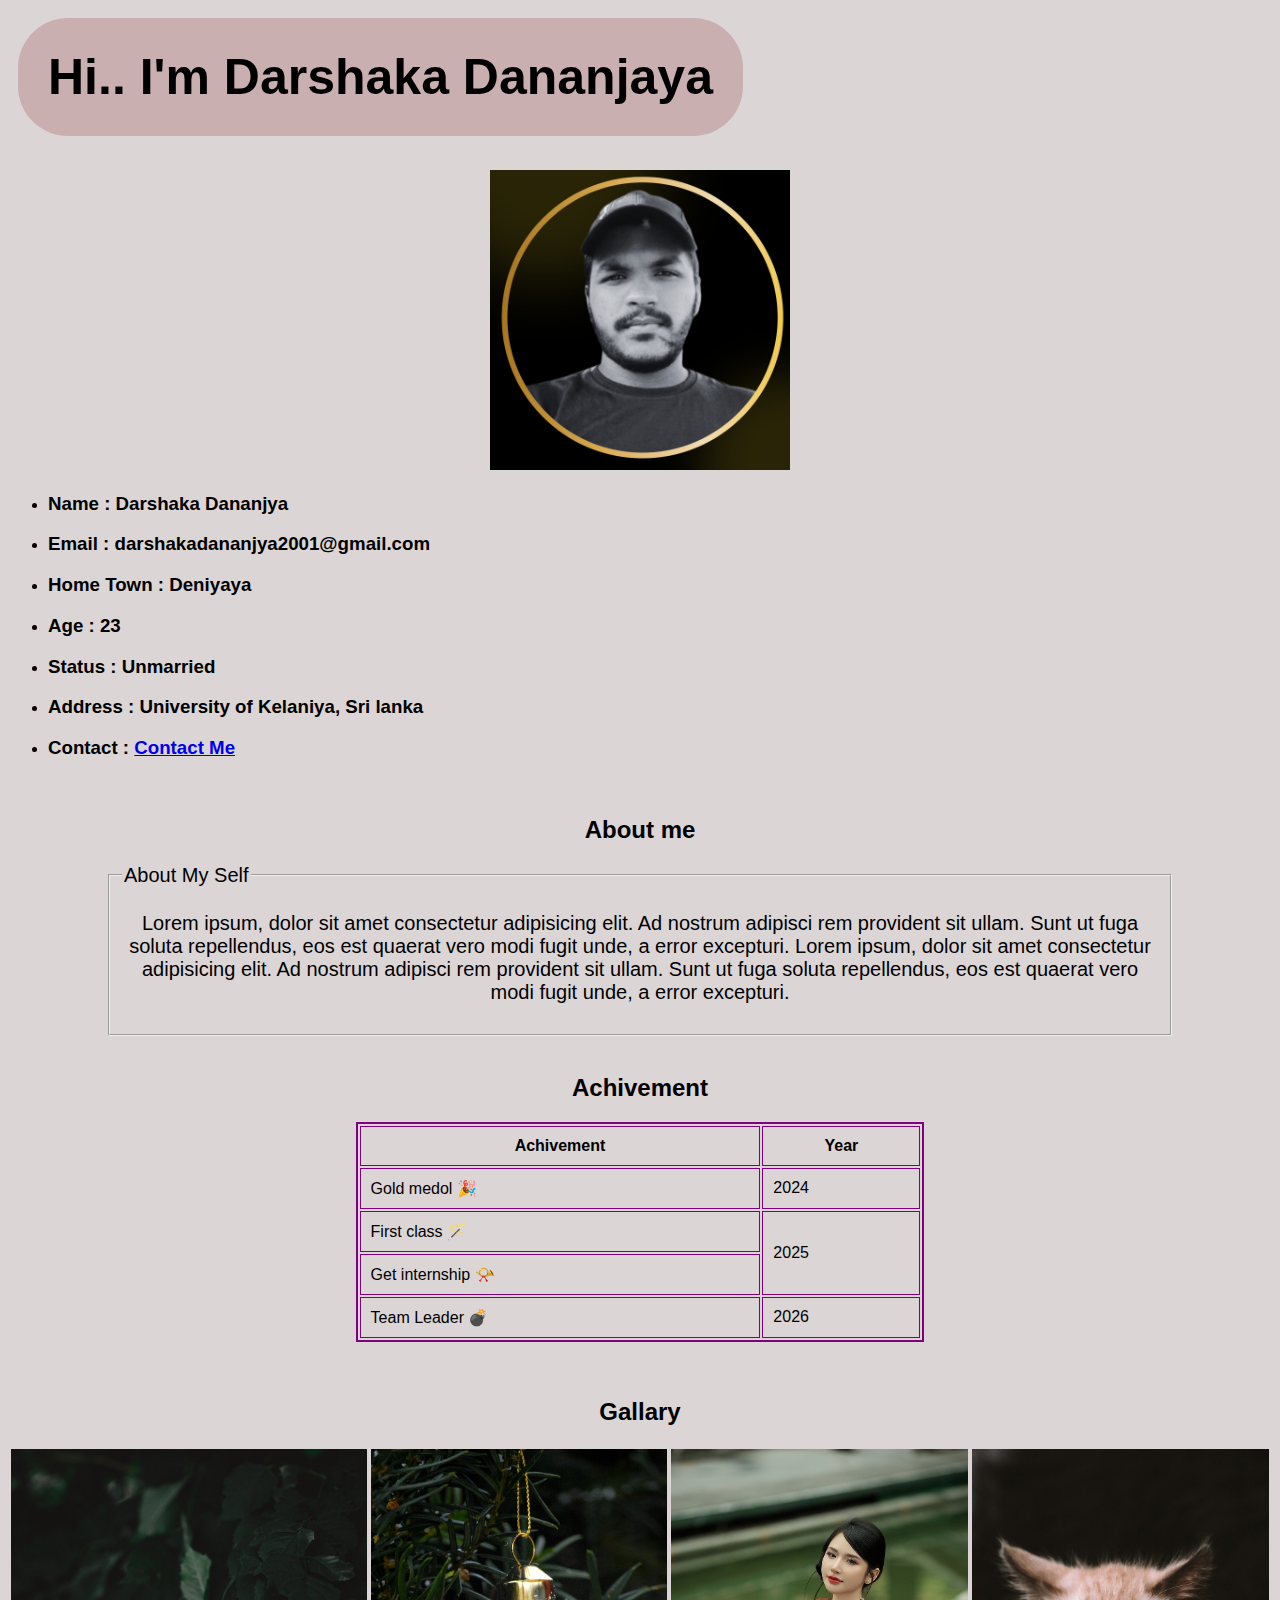
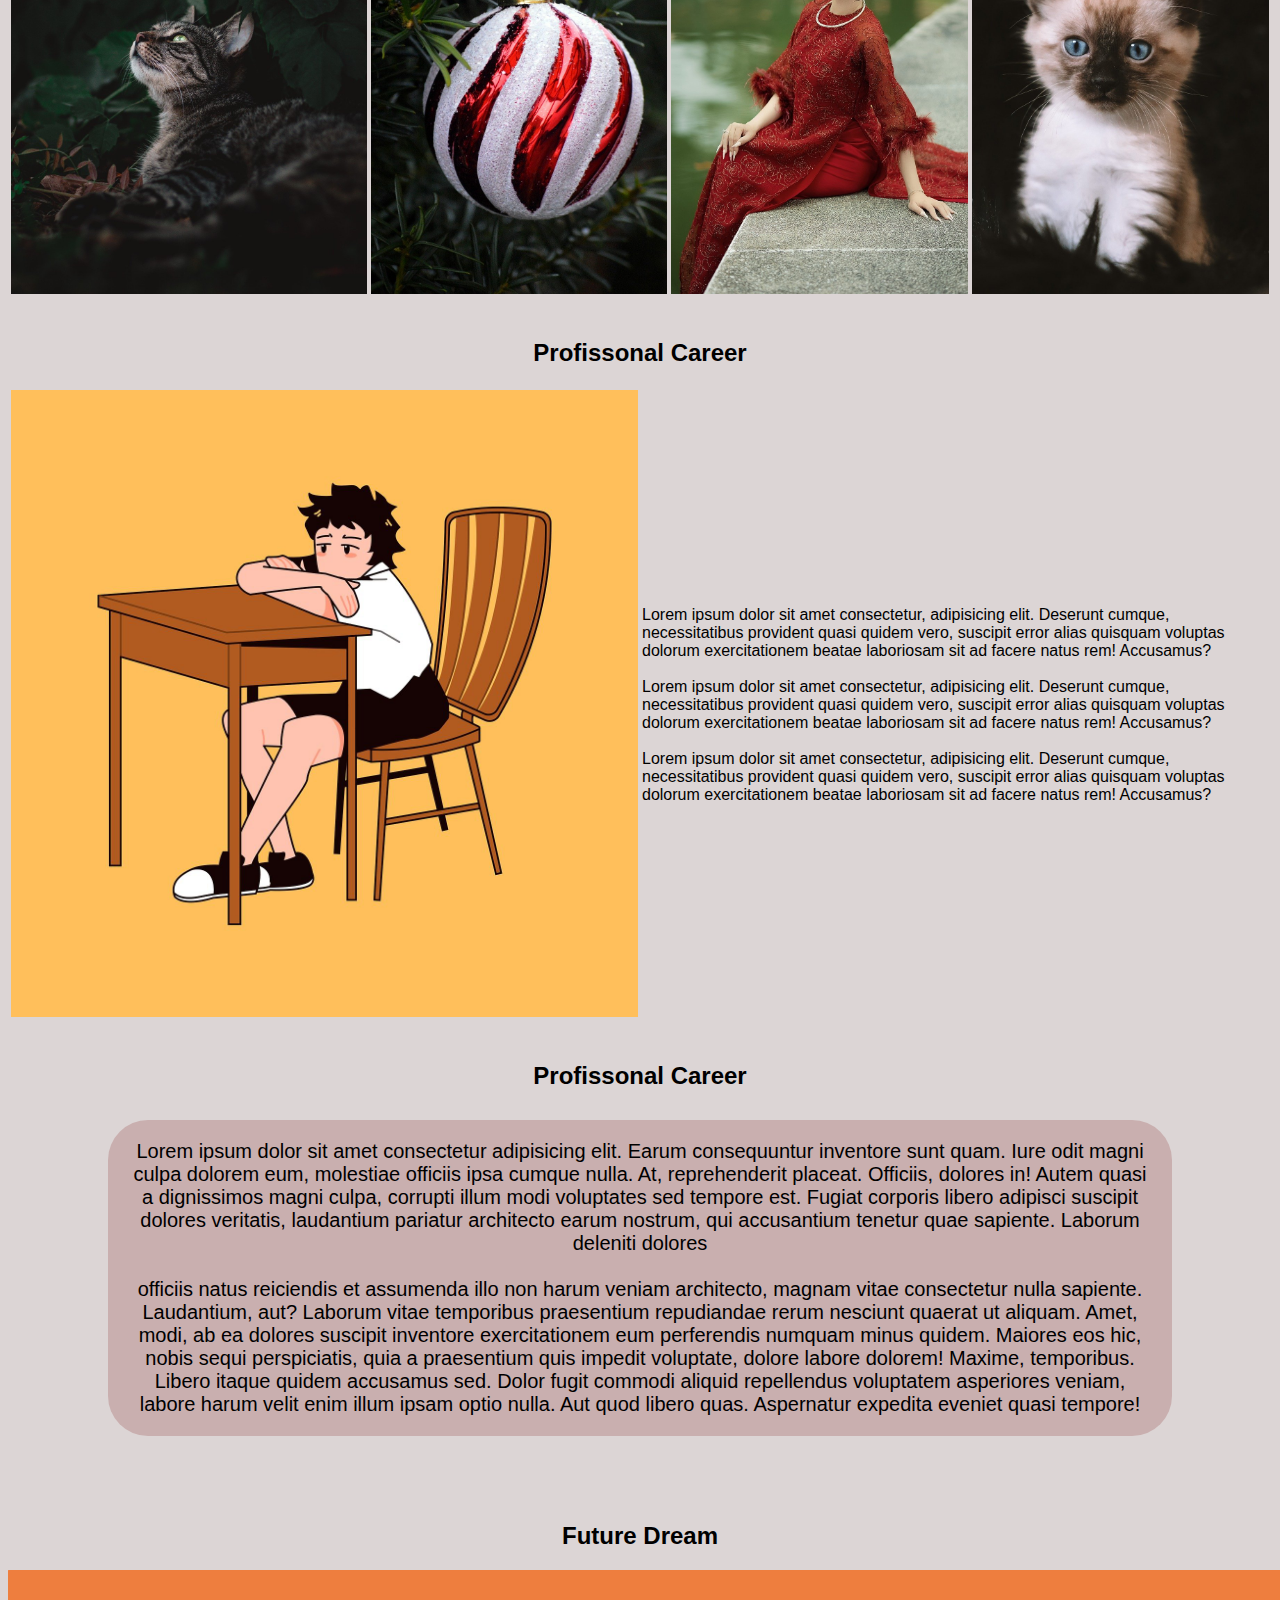
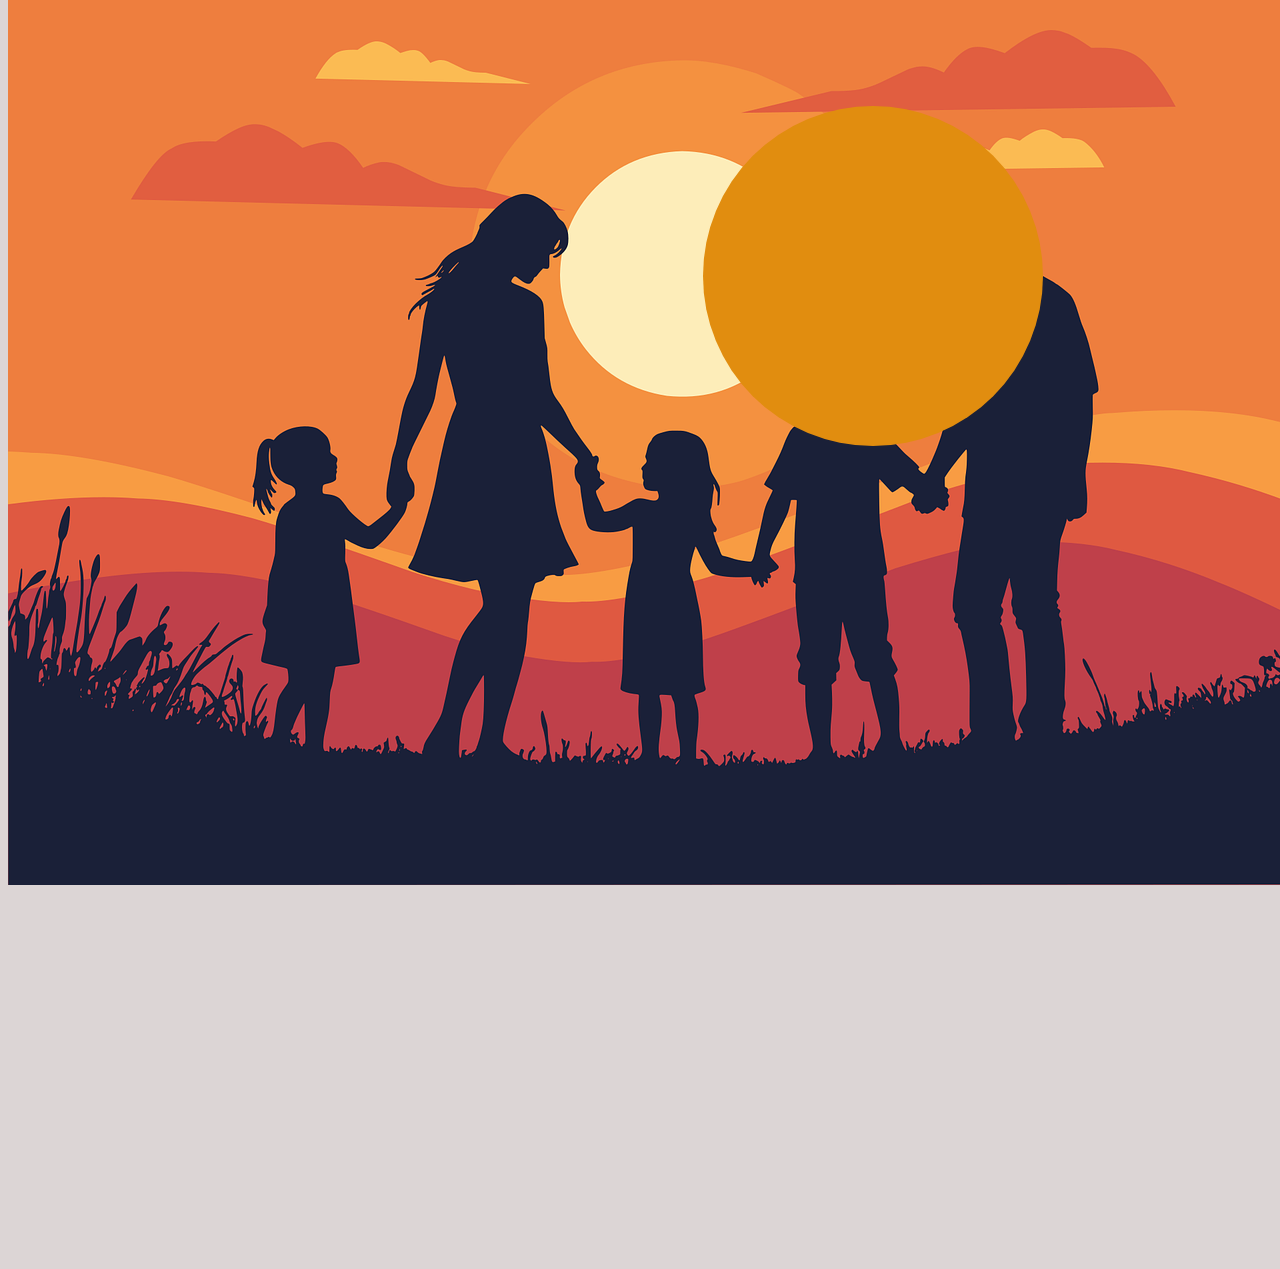
<file: Portfolio Project/index.html>
<!DOCTYPE html>
<html>
  <head>
    <link rel="stylesheet" href="style.css">
  </head>
  <body>
    <center>
        <div>
            <h1 class="h1">Hi.. I'm Darshaka Dananjaya</h1>
        </div>
      <br />
      <br />
      <br />
      <br />
      <br />
      <br />
      <br />
      <br />
      <br />
      <img src="images/image1.jpeg" alt="my pic" height="300" width="300" />
    </center>
    <ul>
      <li><h3>Name : Darshaka Dananjya</h3></li>
      <li><h3>Email : darshakadananjya2001@gmail.com</h3></li>
      <li><h3>Home Town : Deniyaya</h3></li>
      <li><h3>Age : 23</h3></li>
      <li><h3>Status : Unmarried</h3></li>
      <li><h3>Address : University of Kelaniya, Sri lanka</h3></li>
      <li><h3>Contact : <a id="contact" href="archivement.html">Contact Me</a></h3></li>

    </ul>
    <br />
    <center>
      <h2>About me</h2>
      <fieldset id="about-me">
        <legend style="font-size: 20px">About My Self</legend>
        <p style="font-size: 20px">
          Lorem ipsum, dolor sit amet consectetur adipisicing elit. Ad nostrum
          adipisci rem provident sit ullam. Sunt ut fuga soluta repellendus, eos
          est quaerat vero modi fugit unde, a error excepturi. Lorem ipsum, dolor sit amet consectetur adipisicing elit. Ad nostrum
          adipisci rem provident sit ullam. Sunt ut fuga soluta repellendus, eos
          est quaerat vero modi fugit unde, a error excepturi.
        </p>
      </fieldset>
      <br />
      <h2>Achivement</h2>
    </center>
    <table border="2" width="45%" cellpadding="10" bordercolor="purple" align="center">
      <tr>
        <th>Achivement</th>
        <th>Year</th>
      </tr>
      <tr>
        <td>Gold medol 🎉</td>
        <td>2024</td>
      </tr>
      <tr>
        <td>First class 🪄</td>
        <td rowspan="2">2025</td>
      </tr>
      <tr>
        <td>Get internship 📯</td>
      </tr>
      <tr>
        <td>Team Leader 💣</td>
        <td>2026</td>
      </tr>
    </table>
    <br/>
    <br/>
    <center>
      <h2>Gallary</h2>

      <table width="100%">
        <tr>
          <td><img width="100%" src="images/cat-7737618_1280.jpg" alt="" /></td>
          <td>
            <img
              width="100%"
              src="images/christmas-ball-8413268_1280.jpg"
              alt=""
            />
          </td>
          <td>
            <img width="100%" src="images/woman-9264738_1280.jpg" alt="" />
          </td>
          <td><img width="100%" src="images/cat-8612685_1280.jpg" alt="" /></td>
        </tr>
      </table>
    </center>
    <br />
    <center><h2>Profissonal Career</h2></center>
    <table width="100%">
      <tr>
        <td><img class="img-thubnail rounded text-white" width="100%" src="images/boy-9087310_1280.png" alt="" /></td>
        <td width="50%">
          <p class="">
            Lorem ipsum dolor sit amet consectetur, adipisicing elit. Deserunt
            cumque, necessitatibus provident quasi quidem vero, suscipit error
            alias quisquam voluptas dolorum exercitationem beatae laboriosam sit
            ad facere natus rem! Accusamus?
            <br>
            <br>
            Lorem ipsum dolor sit amet consectetur, adipisicing elit. Deserunt
            cumque, necessitatibus provident quasi quidem vero, suscipit error
            alias quisquam voluptas dolorum exercitationem beatae laboriosam sit
            ad facere natus rem! Accusamus?
            <br>
            <br>
            Lorem ipsum dolor sit amet consectetur, adipisicing elit. Deserunt
            cumque, necessitatibus provident quasi quidem vero, suscipit error
            alias quisquam voluptas dolorum exercitationem beatae laboriosam sit
            ad facere natus rem! Accusamus?
          </p>
        </td>
      </tr>
    </table>
    <br />
    <center>
      <h2>Profissonal Career</h2>
      <p id="sample-id">
        Lorem ipsum dolor sit amet consectetur adipisicing elit. Earum
        consequuntur inventore sunt quam. Iure odit magni culpa dolorem eum,
        molestiae officiis ipsa cumque nulla. At, reprehenderit placeat.
        Officiis, dolores in! Autem quasi a dignissimos magni culpa, corrupti
        illum modi voluptates sed tempore est. Fugiat corporis libero adipisci
        suscipit dolores veritatis, laudantium pariatur architecto earum
        nostrum, qui accusantium tenetur quae sapiente. Laborum deleniti dolores
        <br>
        <br>
        officiis natus reiciendis et assumenda illo non harum veniam architecto,
        magnam vitae consectetur nulla sapiente. Laudantium, aut? Laborum vitae
        temporibus praesentium repudiandae rerum nesciunt quaerat ut aliquam.
        Amet, modi, ab ea dolores suscipit inventore exercitationem eum
        perferendis numquam minus quidem. Maiores eos hic, nobis sequi
        perspiciatis, quia a praesentium quis impedit voluptate, dolore labore
        dolorem! Maxime, temporibus. Libero itaque quidem accusamus sed. Dolor
        fugit commodi aliquid repellendus voluptatem asperiores veniam, labore
        harum velit enim illum ipsam optio nulla. Aut quod libero quas.
        Aspernatur expedita eveniet quasi tempore!
      </p>
    </center>  
    <br>
    <br>
    <h2 id="future">Future Dream</h2>
    <img id="future-image" src="images/family-9232499_1280.png" alt="">
    <br>
    <br>
     <div id="box"></div>
  </body>
</html>
</file>
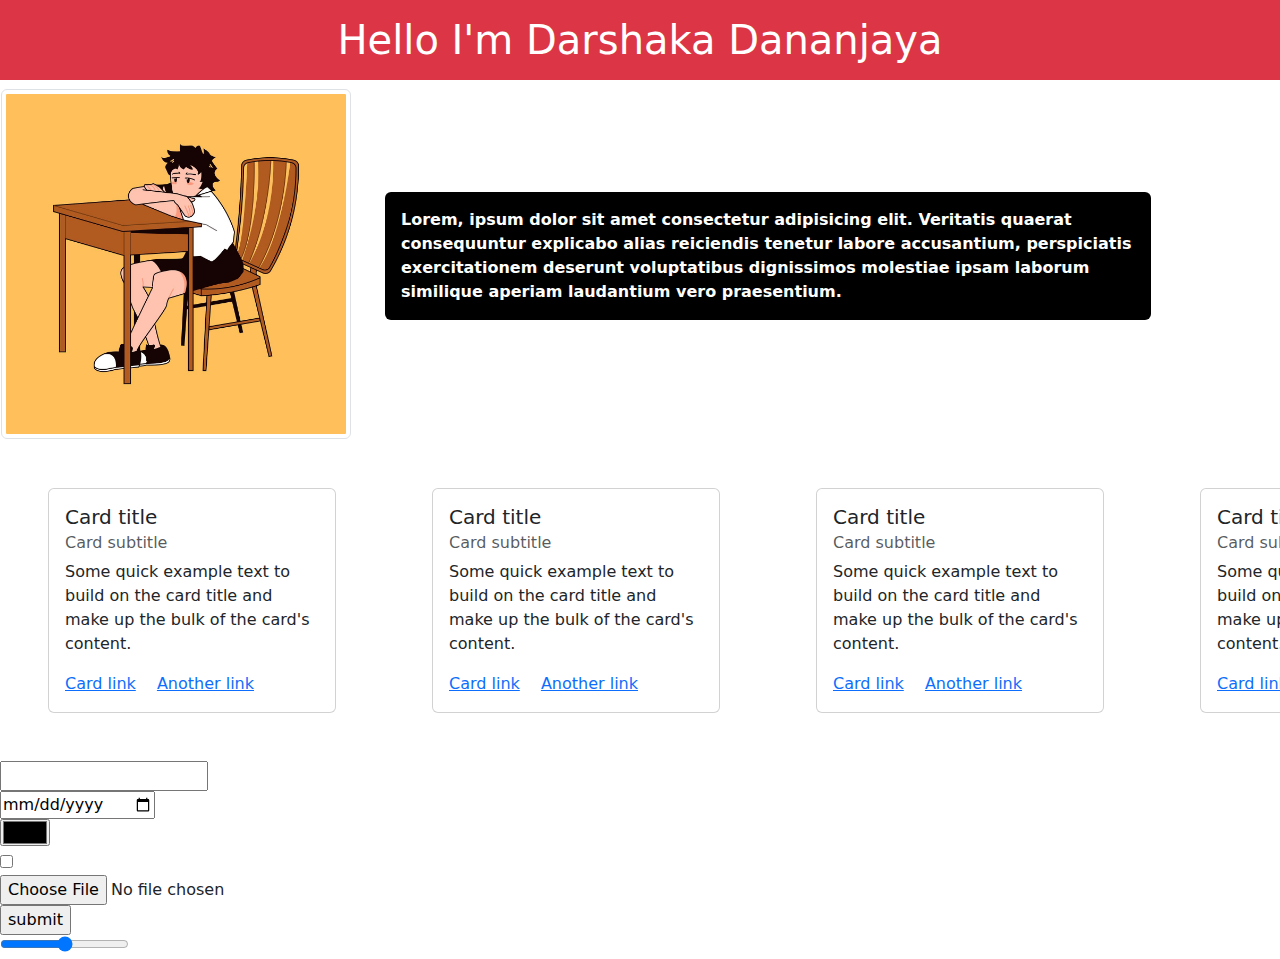
<file: with_boostrap/index.html>
<!DOCTYPE html>
<html lang="en">
  <head>
    <meta charset="UTF-8" />
    <meta name="viewport" content="width=device-width, initial-scale=1.0" />
    <title>Document</title>
    <link href="https://cdn.jsdelivr.net/npm/bootstrap@5.3.3/dist/css/bootstrap.min.css" rel="stylesheet" integrity="sha384-QWTKZyjpPEjISv5WaRU9OFeRpok6YctnYmDr5pNlyT2bRjXh0JMhjY6hW+ALEwIH" crossorigin="anonymous">
    
  </head>
  <body>
    <h1 class="text-center bg-danger text-white p-3">Hello I'm Darshaka Dananjaya</h1>

    <table>
      <tr>
        <td> <img class="img-thumbnail rounded" width="350" src="../Portfolio Project/images/boy-9087310_1280.png" alt=""></td>
        <td colspan="2">
          <p class="bg-black text-white p-3 rounded fw-bolder">Lorem, ipsum dolor sit amet consectetur adipisicing elit. Veritatis quaerat consequuntur explicabo alias reiciendis tenetur labore accusantium, perspiciatis exercitationem deserunt voluptatibus dignissimos molestiae ipsam laborum similique aperiam laudantium vero praesentium.</p>
        </td>
      </tr>
      <tr>
          <td class="p-5">
            <div class="card" style="width: 18rem;">
              <div class="card-body">
                <h5 class="card-title">Card title</h5>
                <h6 class="card-subtitle mb-2 text-body-secondary">Card subtitle</h6>
                <p class="card-text">Some quick example text to build on the card title and make up the bulk of the card's content.</p>
                <a href="#" class="card-link">Card link</a>
                <a href="#" class="card-link">Another link</a>
              </div>
            </div>
          </td>
          <td class="p-5">
            <div class="card" style="width: 18rem;">
              <div class="card-body">
                <h5 class="card-title">Card title</h5>
                <h6 class="card-subtitle mb-2 text-body-secondary">Card subtitle</h6>
                <p class="card-text">Some quick example text to build on the card title and make up the bulk of the card's content.</p>
                <a href="#" class="card-link">Card link</a>
                <a href="#" class="card-link">Another link</a>
              </div>
            </div>
          </td>
          <td class="p-5">
            <div class="card" style="width: 18rem;">
              <div class="card-body">
                <h5 class="card-title">Card title</h5>
                <h6 class="card-subtitle mb-2 text-body-secondary">Card subtitle</h6>
                <p class="card-text">Some quick example text to build on the card title and make up the bulk of the card's content.</p>
                <a href="#" class="card-link">Card link</a>
                <a href="#" class="card-link">Another link</a>
              </div>
            </div>
          </td>
          <td class="p-5">
            <div class="card" style="width: 18rem;">
              <div class="card-body">
                <h5 class="card-title">Card title</h5>
                <h6 class="card-subtitle mb-2 text-body-secondary">Card subtitle</h6>
                <p class="card-text">Some quick example text to build on the card title and make up the bulk of the card's content.</p>
                <a href="#" class="card-link">Card link</a>
                <a href="#" class="card-link">Another link</a>
              </div>
            </div>
          </td>
      </tr>
    </table>

    <!-- <div id="carouselExampleCaptions" class="carousel slide">
      <div class="carousel-indicators">
        <button type="button" data-bs-target="#carouselExampleCaptions" data-bs-slide-to="0" class="active" aria-current="true" aria-label="Slide 1"></button>
        <button type="button" data-bs-target="#carouselExampleCaptions" data-bs-slide-to="1" aria-label="Slide 2"></button>
        <button type="button" data-bs-target="#carouselExampleCaptions" data-bs-slide-to="2" aria-label="Slide 3"></button>
      </div>
      <div class="carousel-inner">
        <div class="carousel-item active">
          <img src="../Portfolio Project/images/boy-9087310_1280.png" class="d-block w-100" alt="...">
          <div class="carousel-caption d-none d-md-block">
            <h5>First slide label</h5>
            <p>Some representative placeholder content for the first slide.</p>
          </div>
        </div>
        <div class="carousel-item">
          <img src="../Portfolio Project/images/cat-7737618_1280.jpg" class="d-block w-100" alt="...">
          <div class="carousel-caption d-none d-md-block">
            <h5>Second slide label</h5>
            <p>Some representative placeholder content for the second slide.</p>
          </div>
        </div>
        <div class="carousel-item">
          <img src="../Portfolio Project/images/cat-8612685_1280.jpg" class="d-block w-100" alt="...">
          <div class="carousel-caption d-none d-md-block">
            <h5>Third slide label</h5>
            <p>Some representative placeholder content for the third slide.</p>
          </div>
        </div>
      </div>
      <button class="carousel-control-prev" type="button" data-bs-target="#carouselExampleCaptions" data-bs-slide="prev">
        <span class="carousel-control-prev-icon" aria-hidden="true"></span>
        <span class="visually-hidden">Previous</span>
      </button>
      <button class="carousel-control-next" type="button" data-bs-target="#carouselExampleCaptions" data-bs-slide="next">
        <span class="carousel-control-next-icon" aria-hidden="true"></span>
        <span class="visually-hidden">Next</span>
      </button>
    </div> -->

<input type="text" name="" id=""><br>
<input type="date"><br>
<input type="color"><br>
<input type="checkbox"><br>
<input type="file" name="" id=""><br>
<input type="button" value="submit"><br>
<input type="range">







    <script src="https://cdn.jsdelivr.net/npm/bootstrap@5.3.3/dist/js/bootstrap.bundle.min.js" integrity="sha384-YvpcrYf0tY3lHB60NNkmXc5s9fDVZLESaAA55NDzOxhy9GkcIdslK1eN7N6jIeHz" crossorigin="anonymous"></script>
</body>
</html>
</file>
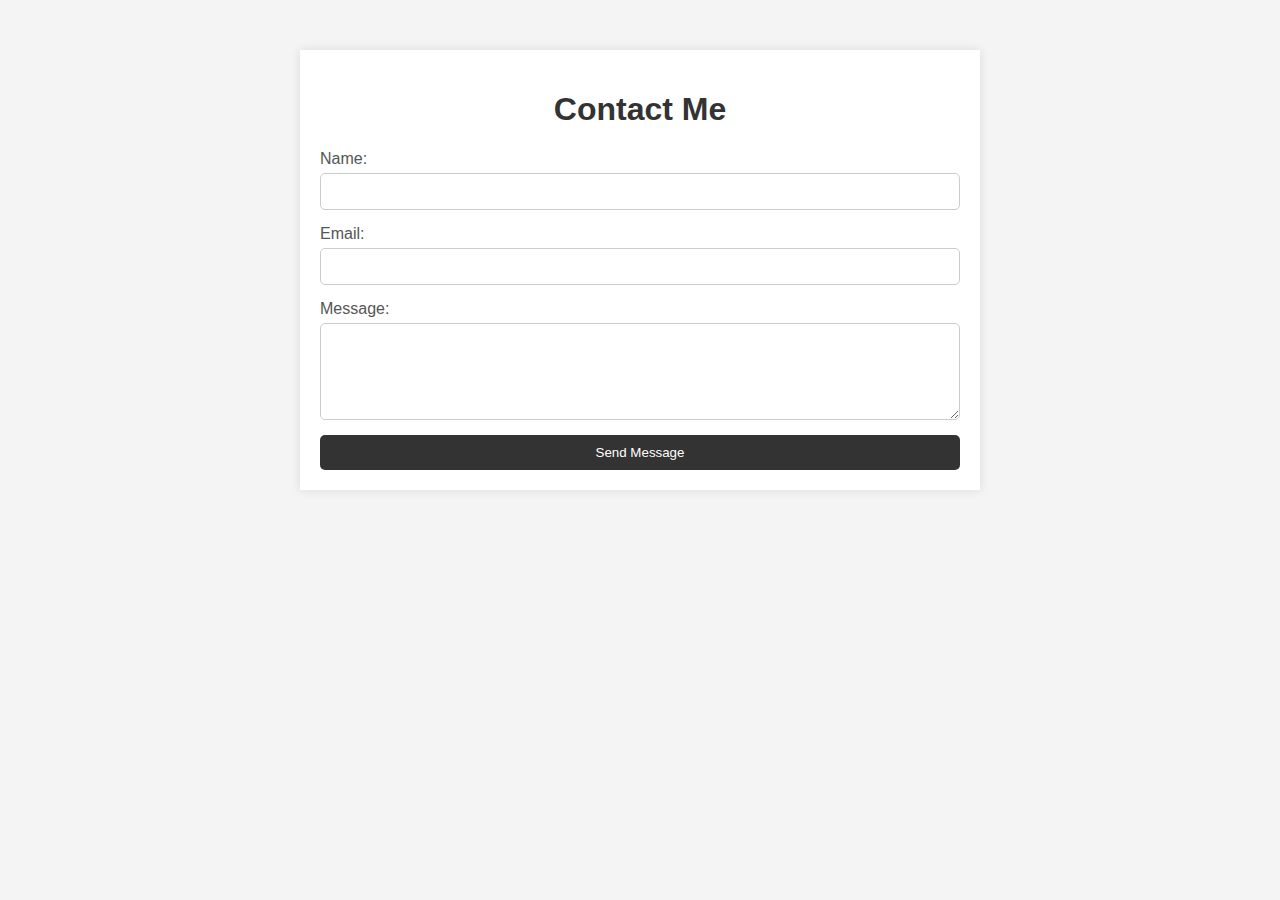
<file: Portfolio Project/archivement.html>
<!DOCTYPE html>
<html lang="en">
<head>
    <meta charset="UTF-8">
    <meta name="viewport" content="width=device-width, initial-scale=1.0">
    <title>Contact Me</title>
    <style>
        body {
            font-family: Arial, sans-serif;
            margin: 0;
            padding: 0;
            background-color: #f4f4f4;
        }
        .container {
            width: 50%;
            margin: 0 auto;
            background: #fff;
            padding: 20px;
            box-shadow: 0 0 10px rgba(0, 0, 0, 0.1);
            margin-top: 50px;
        }
        h1 {
            text-align: center;
            color: #333;
        }
        form {
            display: flex;
            flex-direction: column;
        }
        label {
            margin-bottom: 5px;
            color: #555;
        }
        input, textarea {
            margin-bottom: 15px;
            padding: 10px;
            border: 1px solid #ccc;
            border-radius: 5px;
        }
        button {
            padding: 10px;
            border: none;
            background: #333;
            color: #fff;
            border-radius: 5px;
            cursor: pointer;
        }
        button:hover {
            background: #555;
        }
    </style>
</head>
<body>
    <div class="container">
        <h1>Contact Me</h1>
        <form action="submit_form.php" method="post">
            <label for="name">Name:</label>
            <input type="text" id="name" name="name" required>
            
            <label for="email">Email:</label>
            <input type="email" id="email" name="email" required>
            
            <label for="message">Message:</label>
            <textarea id="message" name="message" rows="5" required></textarea>
            
            <button type="submit">Send Message</button>
        </form>
    </div>
</body>
</html>
</file>
<file: Portfolio Project/style.css>
body {
    background-color: #dcd5d5;
    font-family: Verdana, Geneva, Tahoma, sans-serif;
    background-size: auto;
}
    
.h1 {
    font-size: 50px;
    background-color: #c9afaf;
    padding: 30px;
    margin: 10px;
    border-radius: 50px;
    position: fixed;
    align-items: center;
}

#sample-id {
    font-size: 20px;
    background-color: #c9afaf;
    border-radius: 40px;
    padding: 20px;
    margin: 30px;
    margin-left: 100px;
    margin-right: 100px;
}

#future {
    text-align: center;
}

#future-image {
    display: block;
    margin-left: auto;
    margin-right: auto;
}

#table-text{
    text-align: justify;
    font-size: 20px;
    margin-top: 1ff6;
    margin-left: 22px;
    padding-left: 22px;
    margin-right: 22px;
    border-right-width: 22px;
}

#about-me{
    margin-left: 100px;
    margin-right: 100px;
}

#box {
    background-color: rgb(225, 141, 15);
    height: 300px;
    width: 300px;
    padding: 20px;
    border-radius: 1000px;
    position: relative;
    top: -815px;
    left: 695px;
}

.contact:hover{
    color: #ea0808;
    font-weight: bolder;
}

::selection{
    background-color: aquamarine;
}
</file>
